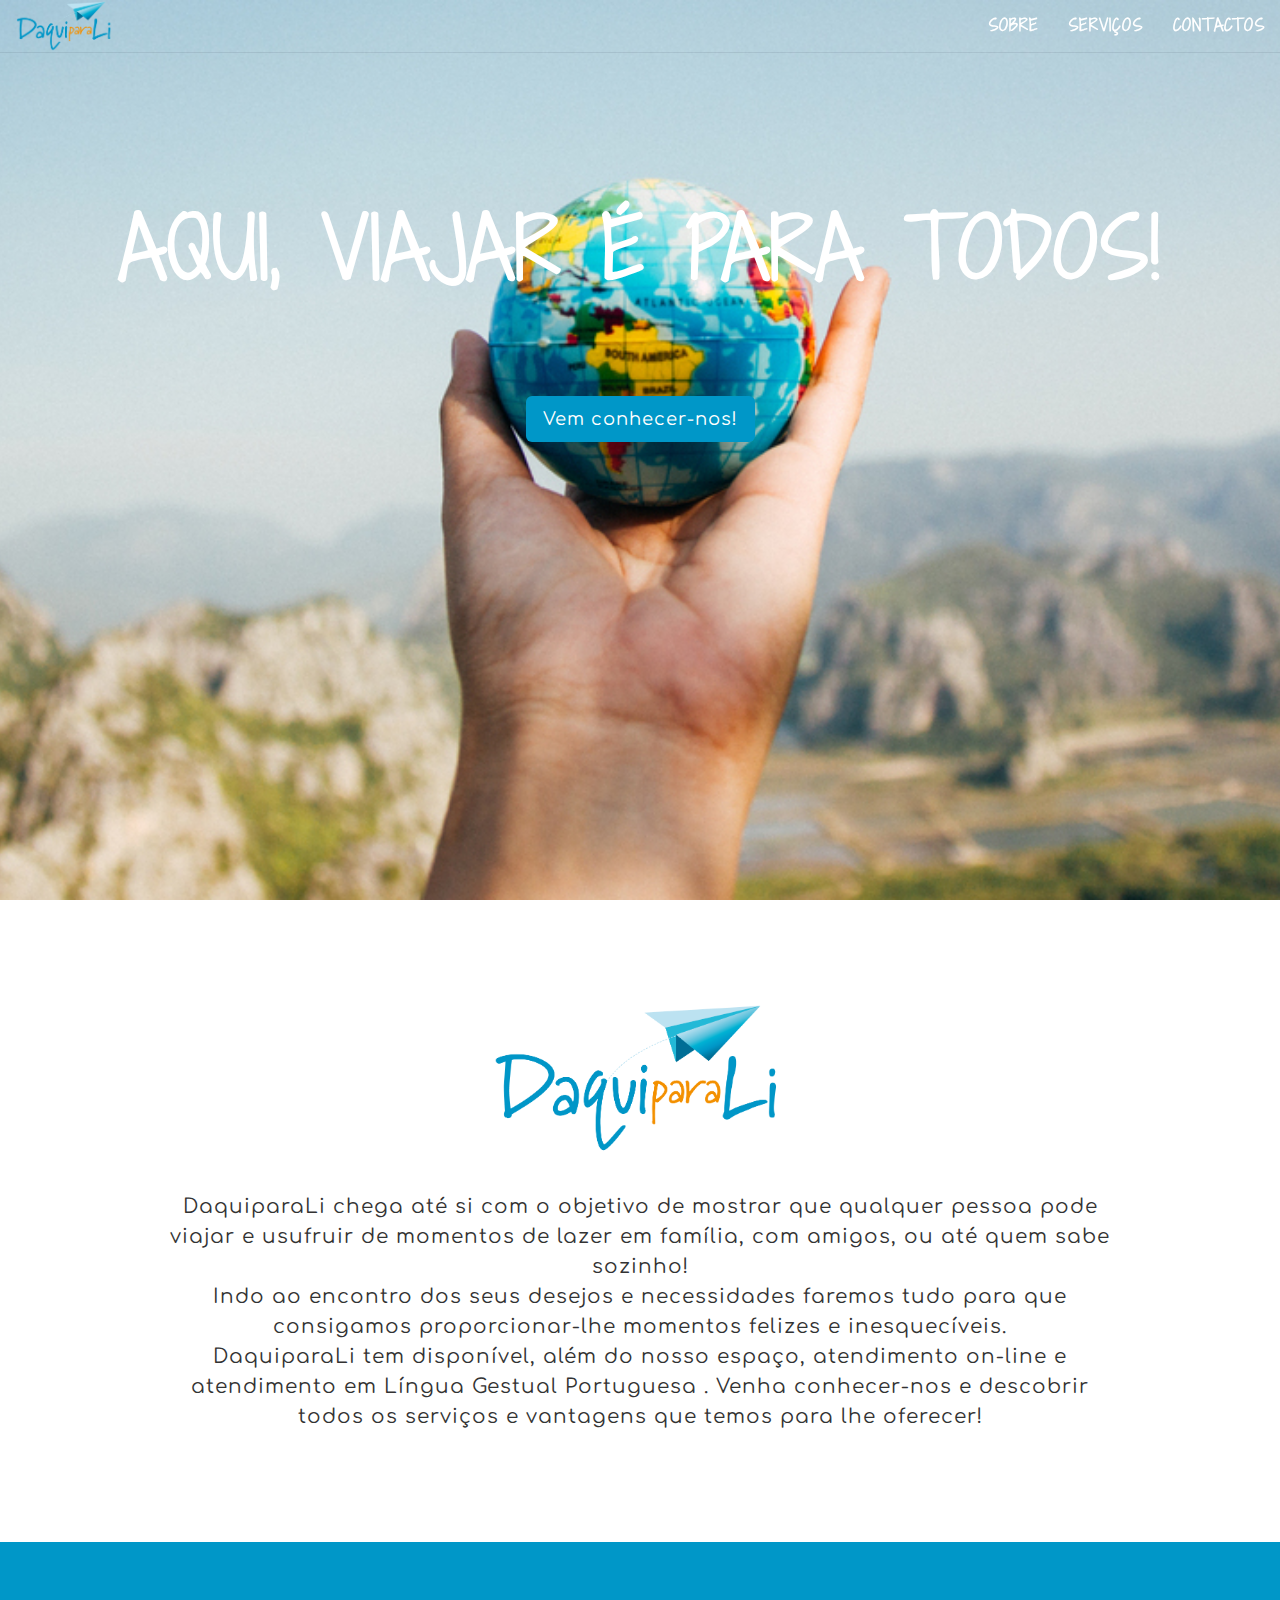
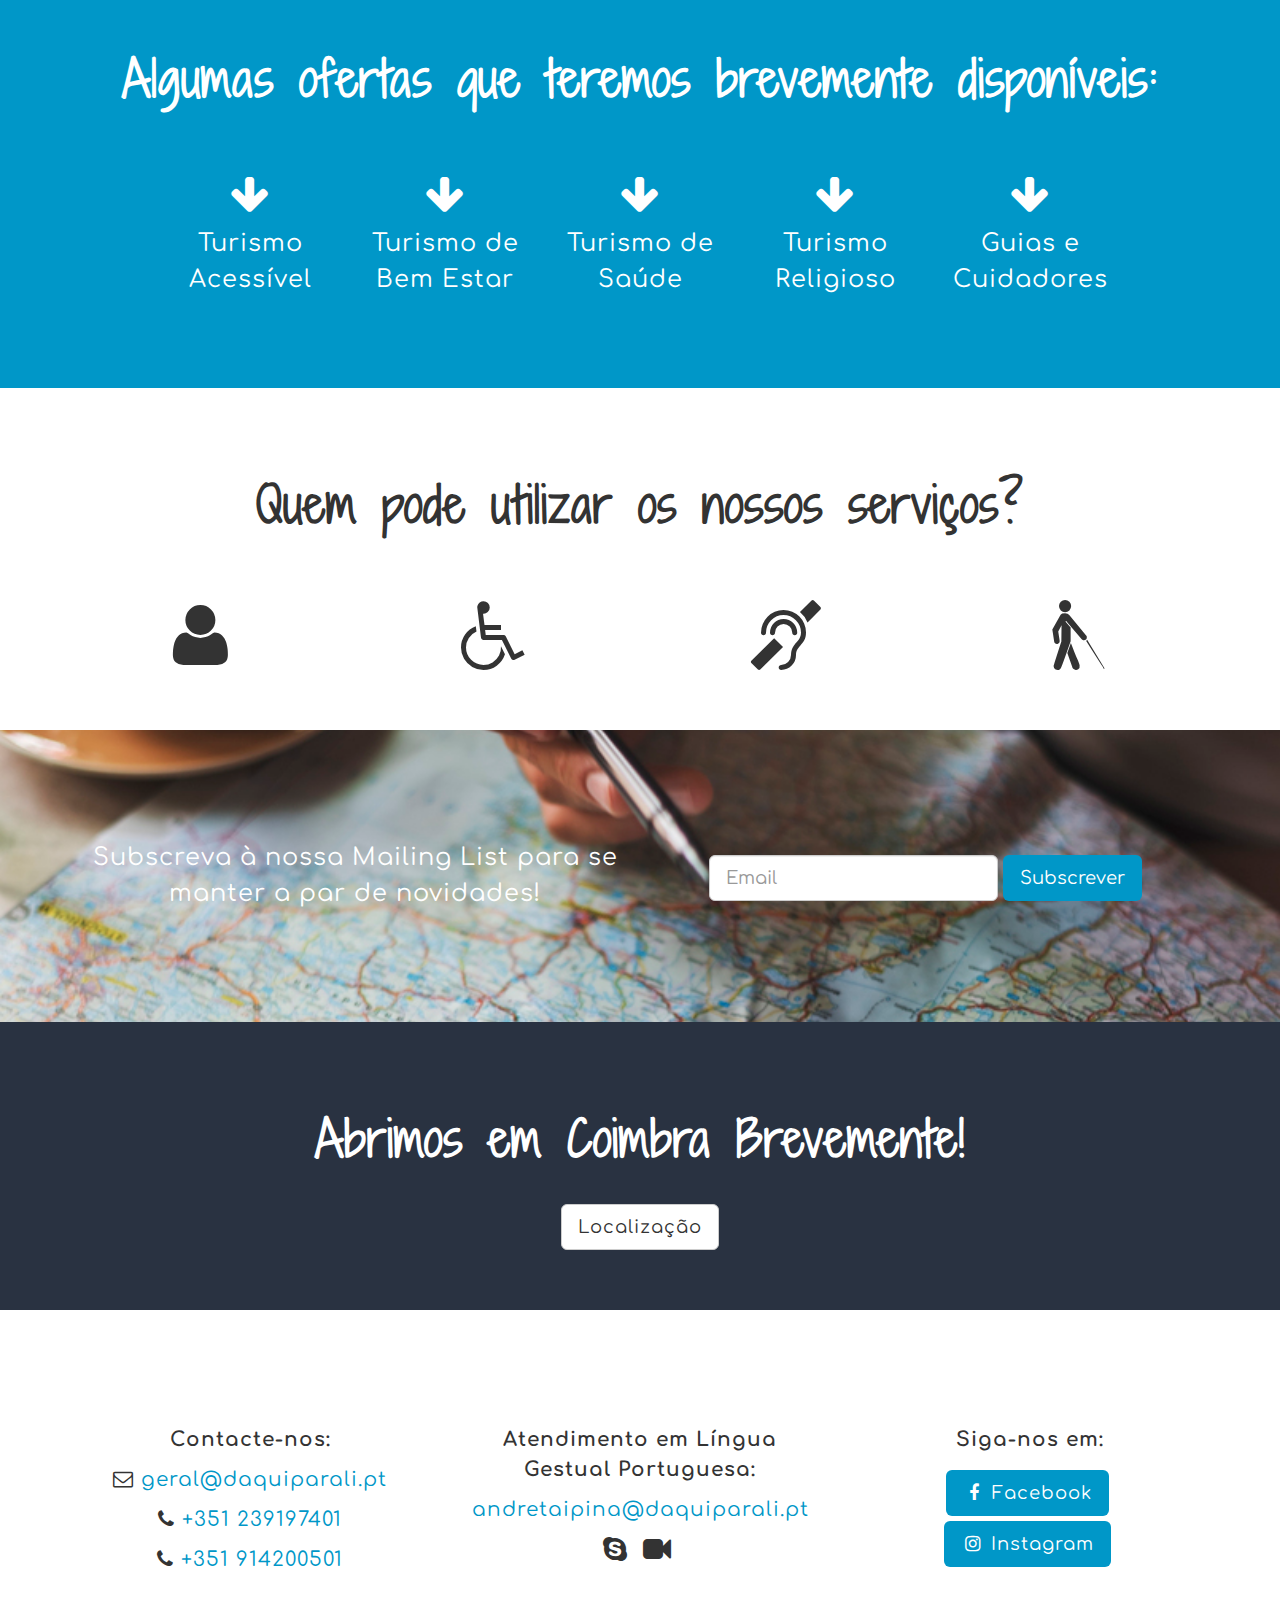
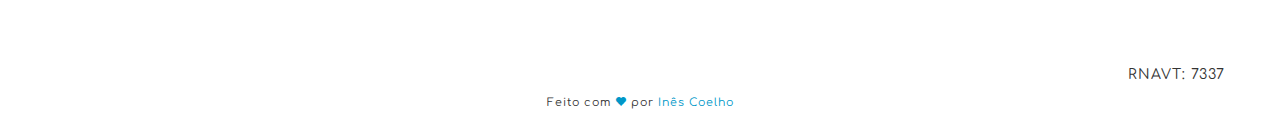
<file: index.html>
<!DOCTYPE html>
<html lang="en">
<head>

    <meta charset="UTF-8">
    <meta name="viewport" content="width=device-width, initial-scale=1.0">
    <meta http-equiv="X-UA-Compatible" content="IE=edge">
    <meta property="og:site_name" content="DaquiparaLi"/>
    <meta property="og:title" content="DaquiparaLi"/>
    <meta property="og:description" content="Aqui, viajar é para todos!"/>
    <meta property="og:image" content="resources/.png">
    <meta property="og:url" content="daquiparali.pt">
    <meta property="og:type" content="site"/>
    <link rel="shortcut icon" href="favicon.ico" type="image/x-icon">
    <link rel="icon" href="favicon.ico" type="image/x-icon">


    <title>DaquiparaLi</title>

    <!-- Bootstrap Core CSS -->
    <link href="libraries/bootstrap/css/bootstrap.min.css" rel="stylesheet">

    <!-- Custom Fonts -->
    <link href="libraries/font-awesome/css/font-awesome.min.css" rel="stylesheet" type="text/css">
    <link href="https://fonts.googleapis.com/css?family=Comfortaa|Shadows+Into+Light+Two" rel="stylesheet">

    <!-- Plugin CSS -->
    <link href="libraries/magnific-popup/magnific-popup.css" rel="stylesheet">

    <!-- Theme CSS -->
    <link href="css/index.css" rel="stylesheet" type="text/css">

    <!-- Global Site Tag (gtag.js) - Google Analytics -->
    <script async src="https://www.googletagmanager.com/gtag/js?id=UA-106768661-1"></script>
    <script>
      window.dataLayer = window.dataLayer || [];
      function gtag(){dataLayer.push(arguments)};
      gtag('js', new Date());

      gtag('config', 'UA-106768661-1');
    </script>

</head>
<body data-spy="scroll" data-target=".navbar" data-offset="50">

    <!--NAVIGATION-->
    <nav id="navigationbar" class="navbar navbar-default navbar-fixed-top">
        <div class="container-fluid">
            <!-- Brand and toggle get grouped for better mobile display -->
            <div class="navbar-header">
                <button type="button" class="navbar-toggle collapsed" data-toggle="collapse" data-target="#bs-example-navbar-collapse-1" aria-expanded="false">
                    <span class="sr-only">Toggle navigation</span>
                    <span class="icon-bar"></span>
                    <span class="icon-bar"></span>
                    <span class="icon-bar"></span>
                </button>
                <a class="pull-left" id="navHome" href="#cover">
                    <img src="resources\logoDPL.png" class="img-responsive" width="100" height="100"alt="Daqui Pra'li">
                </a>
            </div>

            <!-- Collect the nav links, forms, and other content for toggling -->
            <div class="collapse navbar-collapse" id="bs-example-navbar-collapse-1">

                <ul class="nav navbar-nav navbar-right">
                    <li class="navOption"><a class="page-scroll" href="#about">
                        Sobre
                    </a></li>
                    <li class="navOption"><a class="page-scroll" href="#offers">
                        Serviços
                    </a></li>
                    <li class="navOption"><a class="page-scroll" href="#mailingList">
                        Contactos
                    </a></li>
                </ul>

            </div>
            <!-- /.navbar-collapse -->
        </div><!-- /.container-fluid -->
    </nav>

    <!--COVER-->
    <header id="cover">
        <div class="header-content">
            <div class="header-text">
                <h1 id="homeHeading">Aqui, viajar é para todos!</h1>
                <a href="#about" class="btn btn-customize btn-lg">Vem conhecer-nos!</a>
            </div>
        </div>
    </header>

    <section id="about">
        <div class="container">
            <div class="row">
                <img src="resources\logoDPL.png" class="img-responsive center-block" width="300" alt="DaquiparaLi logo">
            </div>
            <div class="row">
                <div class="col-sm-10 col-sm-offset-1 text-center">
                    <h5>
                        DaquiparaLi chega até si com o objetivo de mostrar que qualquer pessoa pode viajar e usufruir de momentos de lazer em família, com amigos, ou até quem sabe sozinho!<br>
                        Indo ao encontro dos seus desejos e necessidades faremos tudo para que consigamos proporcionar-lhe momentos felizes e inesquecíveis.<br>
                        DaquiparaLi tem disponível, além do nosso espaço, atendimento on-line e atendimento em Língua Gestual Portuguesa . Venha conhecer-nos e descobrir todos os serviços e vantagens que temos para lhe oferecer!
                    </h5>
                </div>
            </div>
        </div>
    </section>

    <section class="lightBG" id="offers">
        <div class="container">
            <div class="row">
                <div class="text-center">
                    <h2 class="section-heading">
                        Algumas ofertas que teremos brevemente disponíveis:
                    </h2>
                </div>
            </div>

            <div class="row text-center">

                <div class="col-sm-offset-1 col-sm-2 col-xs-6">
                    <i class="fa fa-arrow-down fa-3x" aria-hidden="true"></i>
                    <h4>Turismo Acessível</h4>
                </div>
                <div class="col-sm-2 col-xs-6">
                    <i class="fa fa-arrow-down fa-3x" aria-hidden="true"></i>
                    <h4>Turismo de Bem Estar</h4>
                </div>
                <div class="col-sm-2 col-xs-6">
                    <i class="fa fa-arrow-down fa-3x" aria-hidden="true"></i>
                    <h4>Turismo de Saúde</h4>
                </div>
                <div class="col-sm-2 col-xs-6">
                    <i class="fa fa-arrow-down fa-3x" aria-hidden="true"></i>
                    <h4>Turismo Religioso</h4>
                </div>
                <div class="col-sm-2 col-xs-6">
                    <i class="fa fa-arrow-down fa-3x" aria-hidden="true"></i>
                    <h4>Guias e Cuidadores</h4>
                </div>
            </div>
        </div>
    </section>

        <section id="services">
        <div class="container">
            <div class="row">
                <div class="text-center">
                    <h2 class="section-heading">
                        Quem pode utilizar os nossos serviços?
                    </h2>
                </div>
            </div>

            <div class="row text-center">

                <div class="col-xs-3">
                    <i class="fa fa-user fa-5x" aria-hidden="true"></i>
                </div>
                <div class="col-xs-3">
                    <i class="fa fa-wheelchair fa-5x" aria-hidden="true"></i>
                </div>
                <div class="col-xs-3">
                    <i class="fa fa-deaf fa-5x" aria-hidden="true"></i>
                </div>
                <div class="col-xs-3">
                    <i class="fa fa-blind fa-5x" aria-hidden="true"></i>
                </div>
            </div>
        </div>
    </section>

    <section id="mailingList">
        <div class="container">
            <div class="col-sm-6 text-center">
                <h4>Subscreva à nossa Mailing List para se manter a par de novidades!</h4>
            </div>
            <div class="col-sm-6 text-center">

                <!-- Begin MailChimp Signup Form -->
                <link href="//cdn-images.mailchimp.com/embedcode/horizontal-slim-10_7.css" rel="stylesheet" type="text/css">

                <form action="//daquiparali.us16.list-manage.com/subscribe/post?u=8877f4dd698c3fe6ea2c701d2&amp;id=a07a85c82b" method="post" id="mc-embedded-subscribe-form" name="mc-embedded-subscribe-form" class="validate form-inline" target="_blank" novalidate>
                  <div class="form-group" id="mc_embed_signup_scroll">
                    <input type="email" value="" name="EMAIL" class="form-control email input-lg" id="mce-EMAIL" placeholder="Email" required>
                    <!-- real people should not fill this in and expect good things - do not remove this or risk form bot signups-->
                    <div style="position: absolute; left: -5000px;" aria-hidden="true"><input type="text" name="b_8877f4dd698c3fe6ea2c701d2_a07a85c82b" tabindex="-1" value=""></div>
                  </div>
                  <button type="submit" name="subscribe" id="mc-embedded-subscribe" class="btn btn-lg btn-customize">
                    Subscrever
                  </button>
                </form>
                <!--End mc_embed_signup-->

            </div>
        </div>
    </section>

    <section id="info" class="darkBG">
        <div class="container">
            <div class="row text-center">
                <h2>Abrimos em Coimbra Brevemente!</h2>
                <a href="https://www.google.pt/maps/@40.1947823,-8.4104644,3a,75y,153h,93.41t/data=!3m6!1e1!3m4!1sbTgRNrcnOdnI37Im4PJJiA!2e0!7i13312!8i6656" target="_blank"class="btn btn-default btn-lg">Localização</a>
            </div>
        </div>
    </section>

    <section id="contacts">
        <div class="container">
            <div class="row text-center">

                <div class="col-sm-4">
                    <h5><b>
                        Contacte-nos:
                    </b></h5>
                    <h5>
                        <i class="fa fa-envelope-o" aria-hidden="true"></i><a href="mailto:geral@daquiparali.pt"> geral@daquiparali.pt</a>
                    </h5>
                    <h5>
                        <i class="fa fa-phone"></i><a href="tel:00351239197401"> +351 239197401</a>
                    </h5>
                    <h5>
                        <i class="fa fa-phone"></i><a href="tel:00351913389953"> +351 914200501</a>
                    </h5>
                </div>

                <div class="col-sm-4">

                    <h5><b>
                        Atendimento em Língua Gestual Portuguesa:
                    </b></h5>
                    <h5>
                        <a href="mailto:andretaipina@daquiparali.pt"> andretaipina@daquiparali.pt</a>
                    </h5>
                    <ul class="list-inline">
                        <li><i class="fa fa-skype fa-2x"></i></li>
                        <li><i class="fa fa-video-camera fa-2x"></i></li>
                    </ul>
                </div>

                <div class="col-sm-4">
                    <h5><b>Siga-nos em:</b></h5>
                    <div class="col-xs-12 text-center social-media">
                    <ul class="list-inline banner-social-buttons">
                        <li>
                            <a href="https://www.facebook.com/DaquiparaLi-1954787778076158/" target="_blank" class="btn btn-customize btn-lg"><i class="fa fa-facebook fa-fw"></i> <span class="network-name">Facebook</span></a>
                        </li>
                        <li>
                            <a href="https://www.instagram.com/daquiparali/" target="_blank" class="btn btn-customize btn-lg"><i class="fa fa-instagram fa-fw"></i> <span class="network-name">Instagram</span></a>
                        </li>
                    </ul>
                </div>
                </div>

        </div>
    </section>

    <section class="text-right">
        <div class="container">
            <div class="row">
                RNAVT: 7337
            </div>
        </div>
    </section>

    <!-- Footer -->
    <footer class="text-center">
        <div class="container">
            <div class="row">
                <div class="col-lg-12">
                    Feito com <span class="glyphicon glyphicon-heart" aria-hidden="true"></span> por <a href="http://www.inescoelho.info/" target="_blank">Inês Coelho</a>
                </div>
            </div>
        </div>
    </footer>

    <!-- jQuery -->
    <script src="libraries/jquery/jquery.min.js"></script>

    <!-- Bootstrap Core JavaScript -->
    <script src="libraries/bootstrap/js/bootstrap.min.js"></script>

    <!-- Plugin JavaScript -->
    <script src="libraries/scrollreveal/scrollreveal.min.js"></script>
    <script src="libraries/magnific-popup/jquery.magnific-popup.min.js"></script>

    <!-- Theme JavaScript -->
    <script src="js/index.js"></script>

</body>
</file>
<file: css/index.css>
/*BACKGROUND*/
.lightBG {
	background-color: #0097c8;
	color: white;
}
.darkBG {
	background-color: #293241;
	color: white;
}

hr {
  border-color: white;
  border-width: 2px;
  max-width: 50px;
  margin-bottom: 50px;
}

hr.dark {
  border-color: #293241;
}


/*TEXT*/
h1 {
	font-family: 'Shadows Into Light Two', cursive;
	line-height: 1.2;
	font-size: 60px;
	font-weight: 800;
}
h2 {
  	font-family: 'Shadows Into Light Two', cursive;
  font-size: 40px;
  font-weight: 600;
  line-height: 1.5;
}
h3 {
	font-family: 'Shadows Into Light Two', cursive;
	font-size: 32px;
	line-height: 1.5;
	font-weight: 400;
}
h4 {
	font-size: 20px;
	line-height: 1.5;
	font-weight: 400;
}
h5 {
	font-size: 18px;
	line-height: 1.5;
	font-weight: 400;
}
p {
  font-size: 16px;
  line-height: 1.5;
}
@media (max-width: 500px) {
	h1 {font-size: 48px;}
	h2 {font-size: 30px;}
	h3 {font-size: 24px;}
	h4 {font-size: 18px;}
	h5 {font-size: 16px;}
	p {font-size: 14px;}
}
@media (min-width: 900px) {
	h1 {font-size: 80px;}
	h2 {font-size: 48px;}
	h3 {font-size: 36px;}
	h4 {font-size: 24px;}
	h5 {font-size: 20px;}
	p {font-size: 16px;}
}

a {
	color: #0097c8;
}
a:hover {
	color: #20b9d6;
}

html,
body {
  height: 100%;
  width: 100%;
  font-family: 'Comfortaa', cursive;
  letter-spacing: 1px;
}

/*BUTTON*/
.btn-customize {
    background: #0097c8;
    color: #ffffff;
}
 
.btn-customize:hover, .btn-customize:focus, .btn-customize:active, .btn-customize.active, .open > .dropdown-toggle.btn-customize {
    background: #20b9d6;
    color: #ffffff;
}
 
.btn-customize:active, .btn-customize.active {
    background: #20b9d6;
    color: #ffffff;
    box-shadow: none;
}

/*NAVBAR*/
.navbar-default {
	font-family: 'Shadows Into Light Two', cursive;
	background-color: white;
	border-color: rgba(41, 50, 65, 0.1);
	text-transform: uppercase;
}
.navbar-default .navbar-header .navbar-toggle{ /*menu icon*/
	background-color: #0097c8;
}
.navbar-default .navbar-header .navbar-toggle:hover,
.navbar-default .navbar-header .navbar-toggle:focus { /*menu icon on hover/focus*/
	background-color: white;
}
.navbar-default .navbar-header .navbar-toggle .icon-bar{ /*menu bars*/
	background-color: white;
}
.navbar-default .navbar-header .navbar-toggle:hover .icon-bar,
.navbar-default .navbar-header .navbar-toggle:focus .icon-bar{ /*menu bars*/
	background-color: #20b9d6;
}
.navbar-default .navbar-header .navbar-brand:hover,
.navbar-default .navbar-header .navbar-brand:focus {
//  background-color: #20b9d6;
//  color: white;
}
.navbar-default .nav > li > a,
.navbar-default .nav > li > a:focus {
  font-weight: 600;
  font-size: 16px;
  color: #0097c8;
}
.navbar-default .nav > li > a:hover,
.navbar-default .nav > li > a:focus:hover {
	color: #20b9d6;
}

.navbar-default .nav > .active > a,
.navbar-default .nav > .active > a:hover,
.navbar-default .nav > .active > a:focus {
	background-color:#0097c8;
	color: white;
}

@media (min-width: 768px) {
	.navbar {
		background: transparent;
	    -webkit-transition: all 0.6s ease-out;
	    -moz-transition: all 0.6s ease-out;
	    -o-transition: all 0.6s ease-out;
	    -ms-transition: all 0.6s ease-out;
	    transition: all 0.6s ease-out;
	}
	.navbar-default .nav > li > a,
	.navbar-default .nav > li > a:focus {
	  color: white;
	}
	.navbar.scrolled {
	    background-color: white;
	}

	.navbar.scrolled .nav > li > a,
	.navbar.scrolled .nav > li > a:focus {
		color: #0097c8;
	}

	.navbar-default .nav > li > a,
	.navbar-default .nav > li > a:focus,
	.navbar-default .navbar-nav>.open>a, 
	.navbar-default .navbar-nav>.open>a:focus, 
	.navbar-default .navbar-nav>.open>a:hover {
		//background-color: transparent;
		//color: #BEEAEF
	}
	.navbar-default .nav > li > a:hover,
	.navbar-default .nav > li > a:focus:hover {
		color: #20b9d6;
	}
	.navbar.scrolled .nav > .active > a,
	.navbar.scrolled .nav > .active > a:hover,
	.navbar.scrolled .nav > .active > a:focus {
	    background-color:#0097c8;
	    color: white;
	}

}

/*HEADER*/
header {
	position: relative;
	width: 100%;
	min-height: auto;
	background-size: cover;
	background-position: center;
	background-image: url('../resources/cover.jpg');
	text-align: center;
	color: white;
	}
header .header-text {
	position: relative;
	text-align: center;
	padding: 200px 50px 200px 50px;
	width: 100%;
}
header .header-content .header-text h1 {
	text-transform: uppercase;
	margin-top: 0;
	margin-bottom: 100px;
}

header .header-content .header-text p {
  color: rgba(255, 255, 255, 0.8);
  margin-bottom: 50px;
  color: white;
}
@media (max-width: 400px) {
  header .header-text {
	padding: 180px 10px 180px 10px;
  }
}
@media (min-width: 768px) {
  header {
    min-height: 100%;
  }
  header .header-text {
	padding: 200px 100px 200px 100px;
  }
}

/*ABOUT*/
#about {
	padding-top: 100px;
	padding-bottom: 100px;
}
#about .text-center {
	padding-top: 25px;
}

/*OFFERS*/
#offers {
	padding-top: 80px;
	padding-bottom: 80px;
}
#offers i {
	padding-top: 25px;
}
@media (min-width: 768px) {
	#offers i {
		padding-top: 50px;
	}
}


/*SERVICES*/
#services {
	padding-top: 60px;
	padding-bottom: 60px;
}
#services .section-heading {
	padding-bottom: 50px;
}

/*MAILING LIST*/
#mailingList {
	position: relative;
	width: 100%;
	min-height: 250px;
	background-size: cover;
	background-position: center;
	background-image: url('../resources/cover2.jpg');
	text-align: center;
	color: white;
	padding-top: 100px;
	padding-bottom: 100px;
}
@media (min-width: 768px) and (max-width: 992px) {
	#mailingList button {
		margin-top: 10px;
	}
}
@media (min-width: 992px) {
	#mailingList form {
		margin-top: 25px;
	}
}
/*INFO*/
#info {
	padding-top: 60px;
	padding-bottom: 60px;
}
#info a{
	margin-top: 20px;
}

/*CONTACTS*/
#contacts {
	padding-top: 80px;
	padding-bottom: 80px;
}
#contacts .col-sm-4 {
	margin-top: 25px;
}
.social-media li{
	margin-top: 5px;
}


/*FOOTER*/
footer {
	background-color: white;
	padding: 10px 0;
	font-size: 11px;
}

footer a,
footer .glyphicon
{
	color: #0097c8;
}
</file>
